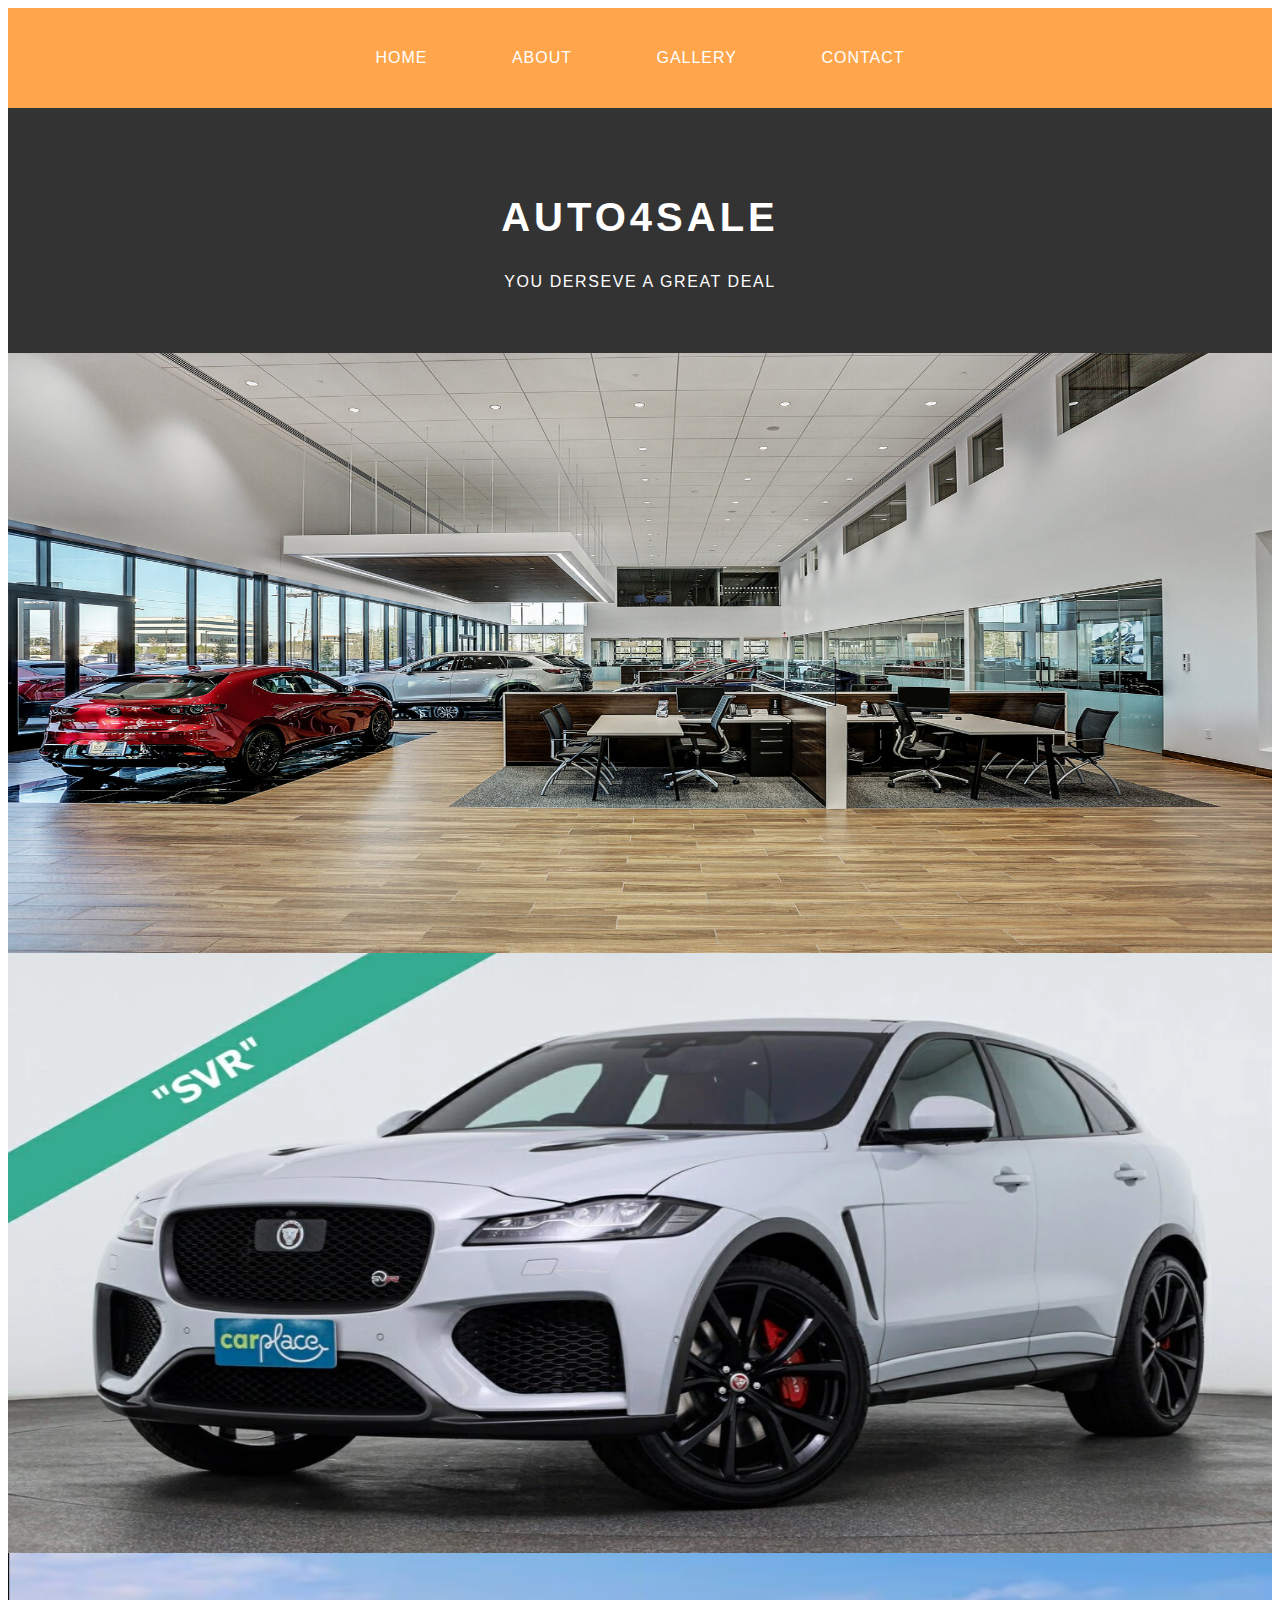
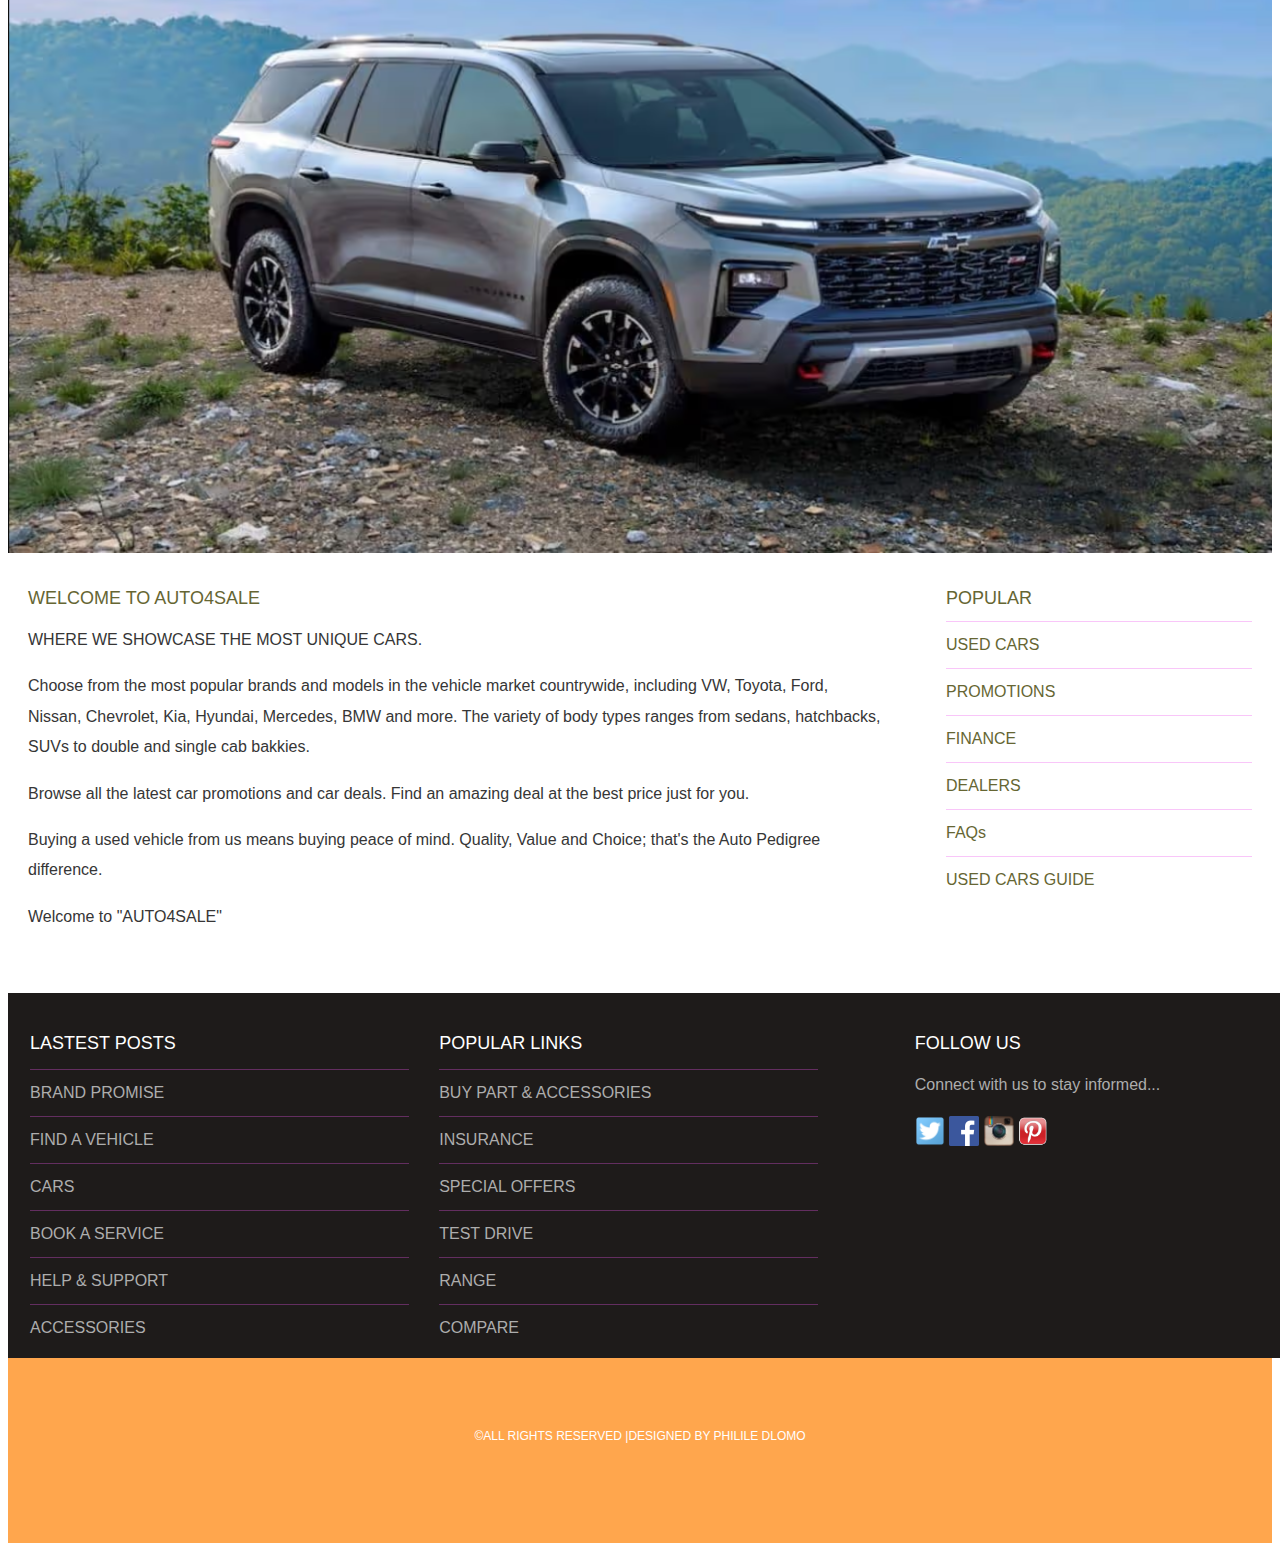
<file: index.html>
<!DOCTYPE html>
<html>
    <head>
        <title>AUTO4SALE </title>
        <link rel="STYLESHEET"  href="style.css">

    </head>
    <body>
        <div id="MENU">
            <ul>
                <li><a href="index.html"> HOME</a></li>
                <li><a href="about-us.html"> ABOUT</a></li>
                <li><a href="gallery.html">GALLERY</a></li>
                <li><a href="contact-us.html">CONTACT</a></li>
            </ul>
        </div>
        <div id="header">
            <h1>AUTO4SALE</h1>
            <p>YOU DERSEVE A GREAT DEAL </p>
                
        </div>
        <div id="banner">
            <img src="images/AUTO4SALE COVER PAGE.jpg">
        </div>

        <div id="banner">
            <img src="images/banner image 2.png">
        </div>

        <div id="banner">
            <img src="images/banner image.png">
        </div>
        
        

        <div id="page">

            <div id="content"> 
                <h2>WELCOME TO AUTO4SALE</h2>  
                <p>WHERE WE SHOWCASE THE MOST UNIQUE CARS.</p>
                <p>Choose from the most popular brands and models in the vehicle market countrywide, including VW, Toyota, Ford, Nissan, Chevrolet, Kia, Hyundai, Mercedes, BMW and more. The variety of body types ranges from sedans, hatchbacks, SUVs to double and single cab bakkies.
                </p>

                <p>Browse all the latest car promotions and car deals. Find an amazing deal at the best price just for you.
                </p>

                <p>Buying a used vehicle from us means buying peace of mind. Quality, Value and Choice; that's the Auto Pedigree difference.

                </p>

                <p>Welcome to "AUTO4SALE"</p>
            </div>

            <div id="sidebar">
                <h2>popular</h2>
                <ul class="styled">
                    <ul class="styled">
                        <li><a href="https://www.autopedigree.co.za/inventory-search?search_form%5Bmake%5D=&search_form%5Bmodel%5D=&search_form%5Bprice_choice%5D=&search_form%5Bprovince%5D=&search_form%5Bbranch%5D=&search_form%5BbodyType%5D=&search_form%5Byear%5D=&search_form%5Bmileage%5D=&search_form%5BfuelType%5D=&search_form%5Btransmission%5D=&search_form%5Bprice_choice_min%5D=&search_form%5Bprice_choice_max%5D=&search_form%5Bcolour%5D=&search_form%5Bord%5D=finalPrice-asc">USED CARS</a></li>
                        <li><a href="https://www.autopedigree.co.za/promotions">PROMOTIONS</a></li>
                        <li><a href="https://www.autopedigree.co.za/financial-services">FINANCE</a></li>
                        <li><a href="https://www.autopedigree.co.za/dealers">DEALERS</a></li>
                        <li><a href="https://www.autopedigree.co.za/frequently-asked-questions">FAQs</a></li>
                        <li><a href="https://www.autopedigree.co.za/used-car-guide">USED CARS GUIDE</a></li>
                    </ul>

            </div>

        </div>
            

        <div id="footer">

            <div id="box1" >
                <h2>lastest posts</h2>
                <ul class="styled">
                    <li><a href="https://www.automark.co.za/brand-promise/">BRAND PROMISE</a></li>
                    <li><a href="https://www.automark.co.za/find-a-vehicle/">FIND A VEHICLE</a></li>
                    <li><a href="https://www.toyota.co.za/">CARS</a></li>
                    <li><a href="https://www.toyota.co.za/owners/services">BOOK A SERVICE</a></li>
                    <li><a href="https://www.toyota.co.za/services/help-and-support">HELP & SUPPORT</a></li>
                    <li><a href="https://www.toyota.co.za/owners/accessories">ACCESSORIES</a></li>
                </ul>

            </div>  
        
            <div id="box2" >
                <h2>popular links</h2>
                <ul class="styled">
                    <li><a href="https://www.toyota.co.za/owners/genuine-parts">BUY PART & ACCESSORIES</a></li>
                    <li><a href="https://www.toyota.co.za/payment-options/insurance">INSURANCE</a></li>
                    <li><a href="https://www.renaultselection.co.za/special-offers">SPECIAL OFFERS</a></li>
                    <li><a href="https://buynow.e-toyota.co.za/lexus/test-drive">TEST DRIVE</a></li>
                    <li><a href="https://www.lexus.co.za/vehicles?type=All">RANGE</a></li>
                    <li><a href="https://www.lexus.co.za/vehicles/car/compare?isDifferentSpecs=false">COMPARE</a></li>
                </ul>

            </div>
    
            <div id="box3">
                <h2>follow us</h2>
                <p>Connect with us to stay informed...</p>
                    <a href="#"><img src="images/twitter.png" height="30"/></a>
                    <a href="#"><img src="images/facebook.png" height="30"/></a>
                    <a href="#"><img src="images/instagram.png" height="30"/></a>
                    <a href="#"><img src="images/pinterest.png" height="30"/></a>

            </div>


        </div>
        
        <div id="copyright">
            <p>&copy;ALl RIGHTS RESERVED |DESIGNED BY Philile Dlomo</p>
        </div>


    </body>
</html>
</file>
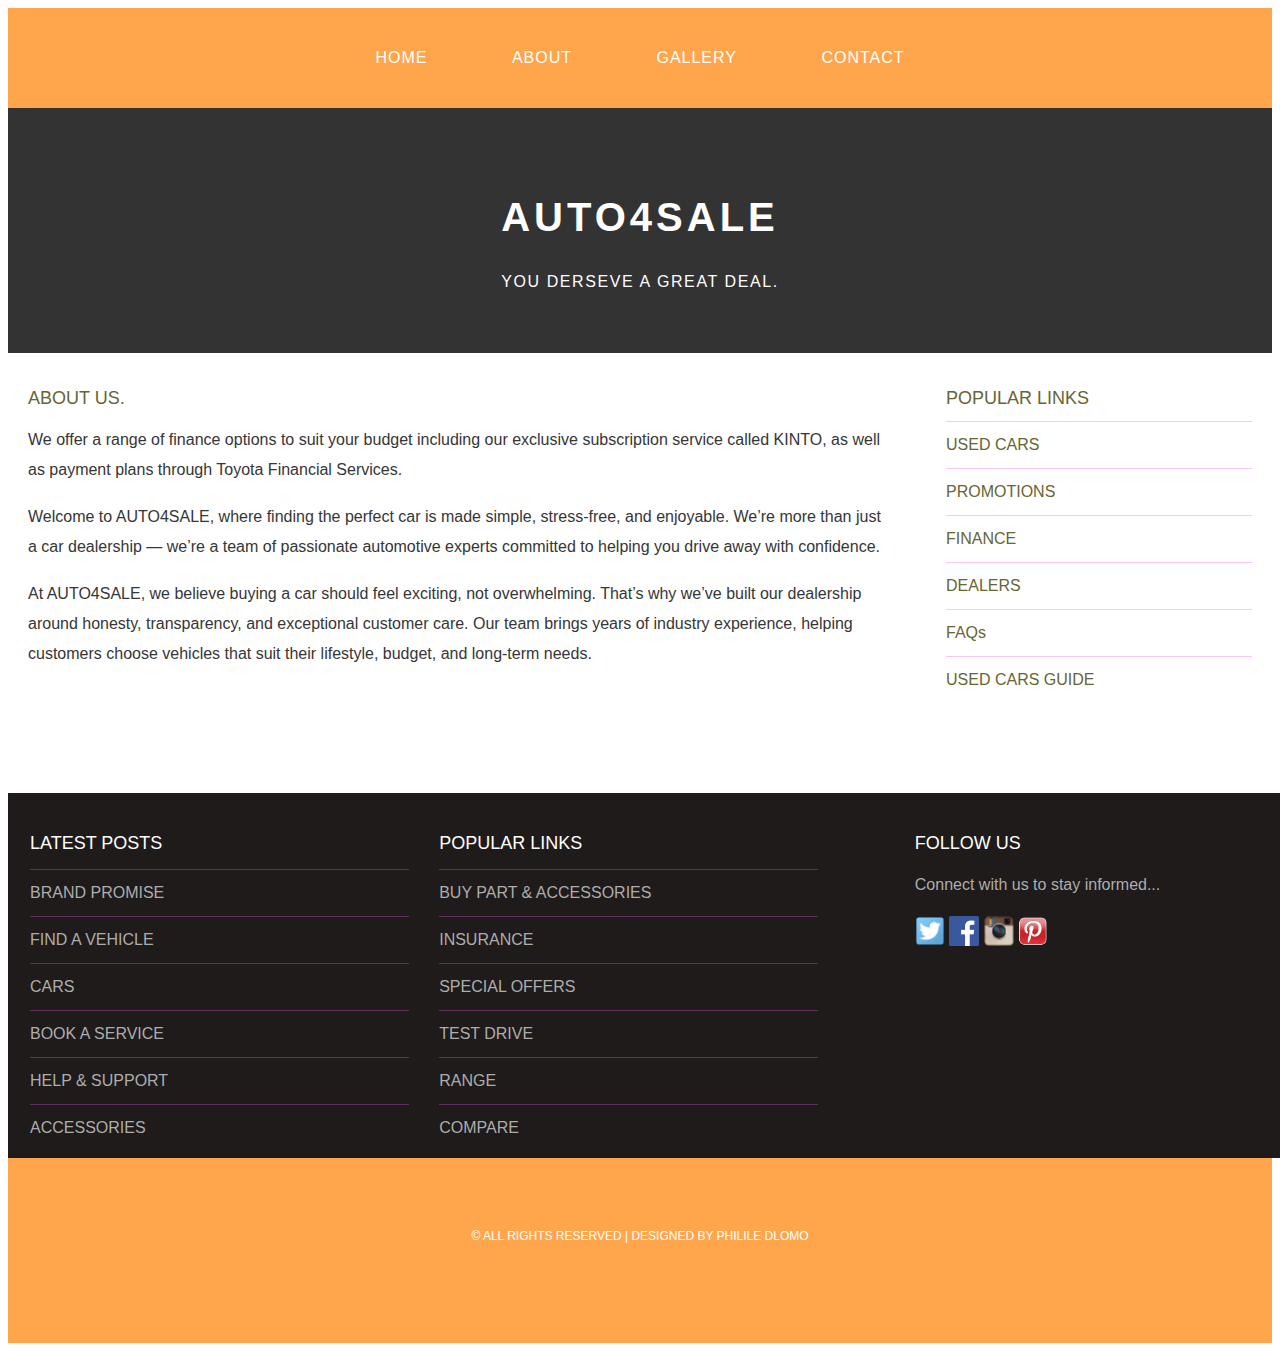
<file: about-us.html>
<!DOCTYPE html>
<html lang="en">
<head>
    <meta charset="UTF-8">
    <meta name="viewport" content="width=device-width, initial-scale=1.0">
    <link rel="stylesheet" href="style.css">
    <title>AUTO4SALE.</title>
</head>
<body>
    <div id="MENU">
        <ul>
            <li><a href="index.html">Home</a></li>
            <li><a href="about-us.html">About</a></li>
            <li><a href="gallery.html">Gallery</a></li>
            <li><a href="contact-us.html">Contact</a></li>
        </ul>
    </div>

    <div id="header">
        <h1>AUTO4SALE  </h1>
        <p>YOU DERSEVE A GREAT DEAL.</p>

    </div>

    

    <div id="page">

        <div id="content">
            <h2>About Us.</h2>
            <p>We offer a range of finance options to suit your budget including our exclusive subscription service called KINTO, as well as payment plans through Toyota Financial Services.</p>
            <p>Welcome to AUTO4SALE, where finding the perfect car is made simple, stress-free, and enjoyable. We’re more than just a car dealership — we’re a team of passionate automotive experts committed to helping you drive away with confidence. </p>
            <p>At AUTO4SALE, we believe buying a car should feel exciting, not overwhelming. That’s why we’ve built our dealership around honesty, transparency, and exceptional customer care. Our team brings years of industry experience, helping customers choose vehicles that suit their lifestyle, budget, and long-term needs. </p>

        </div>
        
        <div id="sidebar">
            <h2>Popular Links</h2>
            <ul class="styled">
            <li><a href="https://www.autopedigree.co.za/inventory-search?search_form%5Bmake%5D=&search_form%5Bmodel%5D=&search_form%5Bprice_choice%5D=&search_form%5Bprovince%5D=&search_form%5Bbranch%5D=&search_form%5BbodyType%5D=&search_form%5Byear%5D=&search_form%5Bmileage%5D=&search_form%5BfuelType%5D=&search_form%5Btransmission%5D=&search_form%5Bprice_choice_min%5D=&search_form%5Bprice_choice_max%5D=&search_form%5Bcolour%5D=&search_form%5Bord%5D=finalPrice-asc">USED CARS</a></li>
                        <li><a href="https://www.autopedigree.co.za/promotions">PROMOTIONS</a></li>
                        <li><a href="https://www.autopedigree.co.za/financial-services">FINANCE</a></li>
                        <li><a href="https://www.autopedigree.co.za/dealers">DEALERS</a></li>
                        <li><a href="https://www.autopedigree.co.za/frequently-asked-questions">FAQs</a></li>
                        <li><a href="https://www.autopedigree.co.za/used-car-guide">USED CARS GUIDE</a></li>
   
            </ul>
        </div>

    </div>

    <div id="footer">

        <div id="box1">
            <h2>Latest Posts</h2>
                <ul class="styled">
                    <li><a href="https://www.automark.co.za/brand-promise/">BRAND PROMISE</a></li>
                    <li><a href="https://www.automark.co.za/find-a-vehicle/">FIND A VEHICLE</a></li>
                    <li><a href="https://www.toyota.co.za/">CARS</a></li>
                    <li><a href="https://www.toyota.co.za/owners/services">BOOK A SERVICE</a></li>
                    <li><a href="https://www.toyota.co.za/services/help-and-support">HELP & SUPPORT</a></li>
                    <li><a href="https://www.toyota.co.za/owners/accessories">ACCESSORIES</a></li>
              
                </ul>
        </div>

        <div id="box2">
            <h2>Popular Links</h2>
                <ul class="styled">
                   <li><a href="https://www.toyota.co.za/owners/genuine-parts">BUY PART & ACCESSORIES</a></li>
                    <li><a href="https://www.toyota.co.za/payment-options/insurance">INSURANCE</a></li>
                    <li><a href="https://www.renaultselection.co.za/special-offers">SPECIAL OFFERS</a></li>
                    <li><a href="https://buynow.e-toyota.co.za/lexus/test-drive">TEST DRIVE</a></li>
                    <li><a href="https://www.lexus.co.za/vehicles?type=All">RANGE</a></li>
                    <li><a href="https://www.lexus.co.za/vehicles/car/compare?isDifferentSpecs=false">COMPARE</a></li>
                 </ul>   

        </div>

        <div id="box3">
            <h2>Follow Us</h2>
                <p>Connect with us to stay informed...</p>
                <a href="#"><img src="images/twitter.png" height="30"/></a>
                <a href="#"><img src="images/facebook.png" height="30"/></a>
                <a href="#"><img src="images/instagram.png" height="30"/></a>
                <a href="#"><img src="images/pinterest.png" height="30"/></a>

        </div>


    </div>
    <div id="copyright">
        <p>&copy; All Rights Reserved | Designed by Philile Dlomo</p>

    </div>


</body>
</html>
</file>
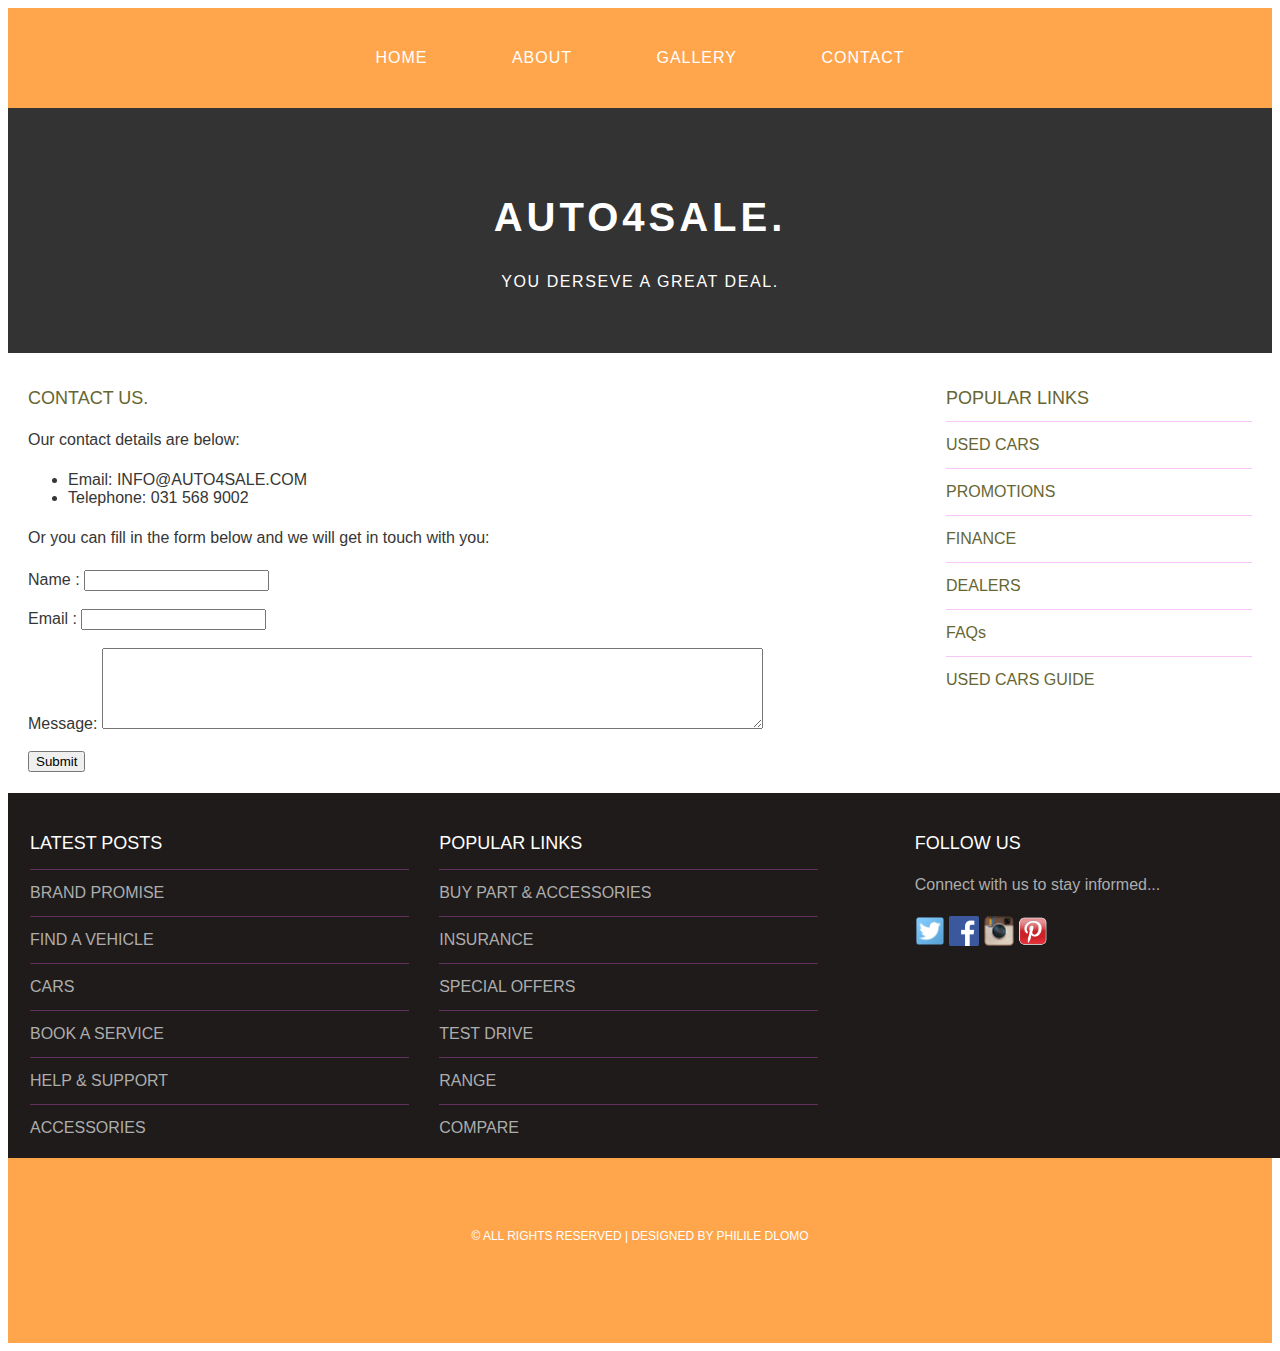
<file: contact-us.html>
<!DOCTYPE html>
<html lang="en">
<head>
    <meta charset="UTF-8">
    <meta name="viewport" content="width=device-width, initial-scale=1.0">
    <link rel="stylesheet" href="style.css">
    <title>AUTO4SALE.</title>
</head>
<body>
    <div id="MENU">
        <ul>
            <li><a href="index.html">Home</a></li>
            <li><a href="about-us.html">About</a></li>
            <li><a href="gallery.html">Gallery</a></li>
            <li><a href="contact-us.html">Contact</a></li>
        </ul>
    </div>

    <div id="header">
        <h1>AUTO4SALE.  </h1>
        <p>YOU DERSEVE A GREAT DEAL.</p>

    </div>

    

    <div id="page">

        <div id="content">
            <h2>Contact Us.</h2>

            <p>Our contact details are below:</p>
            <ul class="style1">
            <li>Email: INFO@AUTO4SALE.COM</li>
            <li>Telephone: 031 568 9002</li>
            </ul>

            <p>Or you can fill in the form below and we will get in touch with you:</p>

            <form>
            Name     : <input type="text" /><br/><br/>
            Email     : <input type="email" /><br/><br/>
            Message: <textarea cols="80" rows="5"></textarea><br/><br/>
            <input type="submit" value="Submit"/>
            </form>

        </div>
        
        <div id="sidebar">
            <h2>Popular Links</h2>
            <ul class="styled">
            <li><a href="https://www.autopedigree.co.za/inventory-search?search_form%5Bmake%5D=&search_form%5Bmodel%5D=&search_form%5Bprice_choice%5D=&search_form%5Bprovince%5D=&search_form%5Bbranch%5D=&search_form%5BbodyType%5D=&search_form%5Byear%5D=&search_form%5Bmileage%5D=&search_form%5BfuelType%5D=&search_form%5Btransmission%5D=&search_form%5Bprice_choice_min%5D=&search_form%5Bprice_choice_max%5D=&search_form%5Bcolour%5D=&search_form%5Bord%5D=finalPrice-asc">USED CARS</a></li>
                        <li><a href="https://www.autopedigree.co.za/promotions">PROMOTIONS</a></li>
                        <li><a href="https://www.autopedigree.co.za/financial-services">FINANCE</a></li>
                        <li><a href="https://www.autopedigree.co.za/dealers">DEALERS</a></li>
                        <li><a href="https://www.autopedigree.co.za/frequently-asked-questions">FAQs</a></li>
                        <li><a href="https://www.autopedigree.co.za/used-car-guide">USED CARS GUIDE</a></li>
            </ul>
        </div>

    </div>

    <div id="footer">

        <div id="box1">
            <h2>Latest Posts</h2>
                <ul class="styled">
                    <li><a href="https://www.automark.co.za/brand-promise/">BRAND PROMISE</a></li>
                    <li><a href="https://www.automark.co.za/find-a-vehicle/">FIND A VEHICLE</a></li>
                    <li><a href="https://www.toyota.co.za/">CARS</a></li>
                    <li><a href="https://www.toyota.co.za/owners/services">BOOK A SERVICE</a></li>
                    <li><a href="https://www.toyota.co.za/services/help-and-support">HELP & SUPPORT</a></li>
                    <li><a href="https://www.toyota.co.za/owners/accessories">ACCESSORIES</a></li>
                      </ul>
        </div>

        <div id="box2">
            <h2>Popular Links</h2>
                <ul class="styled">
                     <li><a href="https://www.toyota.co.za/owners/genuine-parts">BUY PART & ACCESSORIES</a></li>
                    <li><a href="https://www.toyota.co.za/payment-options/insurance">INSURANCE</a></li>
                    <li><a href="https://www.renaultselection.co.za/special-offers">SPECIAL OFFERS</a></li>
                    <li><a href="https://buynow.e-toyota.co.za/lexus/test-drive">TEST DRIVE</a></li>
                    <li><a href="https://www.lexus.co.za/vehicles?type=All">RANGE</a></li>
                    <li><a href="https://www.lexus.co.za/vehicles/car/compare?isDifferentSpecs=false">COMPARE</a></li>
                    
                </ul>   

        </div>

        <div id="box3">
            <h2>Follow Us</h2>
                <p>Connect with us to stay informed...</p>
                <a href="#"><img src="images/twitter.png" height="30"/></a>
                <a href="#"><img src="images/facebook.png" height="30"/></a>
                <a href="#"><img src="images/instagram.png" height="30"/></a>
                <a href="#"><img src="images/pinterest.png" height="30"/></a>

        </div>


    </div>
    <div id="copyright">
        <p>&copy; All Rights Reserved | Designed by Philile Dlomo</p>

    </div>


</body>
</html>
</file>
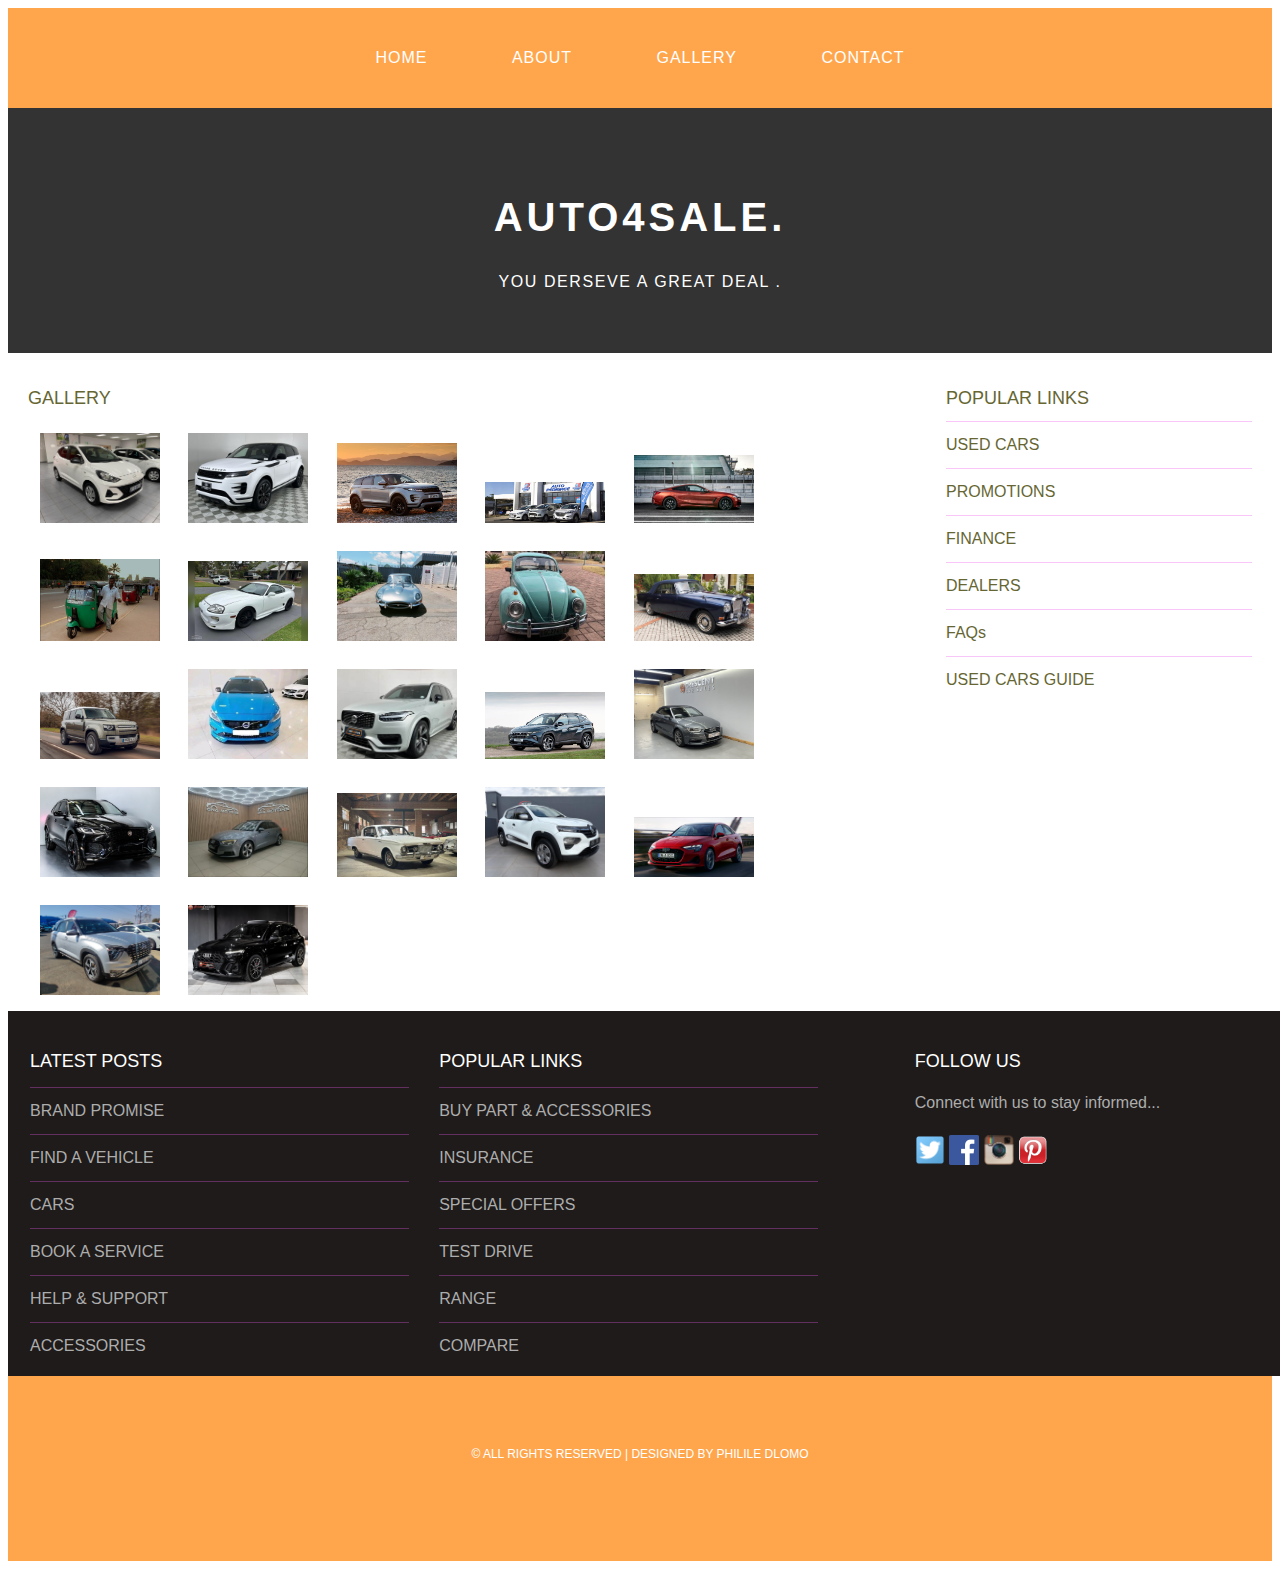
<file: gallery.html>
<!DOCTYPE html>
<html lang="en">
<head>
    <meta charset="UTF-8">
    <meta name="viewport" content="width=device-width, initial-scale=1.0">
    <link rel="stylesheet" href="style.css">
    <title>AUTO4SALE.</title>
</head>
<body>
    <div id="MENU">
        <ul>
            <li><a href="index.html">Home</a></li>
            <li><a href="about-us.html">About</a></li>
            <li><a href="gallery.html">Gallery</a></li>
            <li><a href="contact-us.html">Contact</a></li>
        </ul>
    </div>

    <div id="header">
        <h1>AUTO4SALE.  </h1>
        <p>YOU DERSEVE A GREAT DEAL .</p>

    </div>

    

    <div id="page">

        <div id="content">
            <h2>Gallery</h2>
            <div id="gallery">
                <img src="images/IMAGE10.jpeg" alt="">
                <img src="images/IMAGE11.jpg" alt="">
                <img src="images/IMAGE12.png" alt="">
                <img src="images/IMAGE13.jpeg" alt="">
                <img src="images/IMAGE14.jpg" alt="">
                <img src="images/IMAGE15.png" alt="">
                <img src="images/IMAGE16.jpg" alt="">
                <img src="images/IMAGE17.jpg" alt="">
                <img src="images/IMAGE18.jpg" alt="">
                <img src="images/IMAGE19.jpg" alt="">
                <img src="images/IMAGE20.jpg" alt="">
                <img src="images/IMAGE21.jpg" alt="">
                <img src="images/IMAGE22.jpg" alt="">
                <img src="images/IMAGE23.jpg" alt="">
                <img src="images/IMAGE24.jpeg" alt="">
                <img src="images/IMAGE25.jpg" alt="">
                <img src="images/IMAGE26.png" alt="">
                <img src="images/IMAGE27.jpeg" alt="">
                <img src="images/IMAGE28.jpg" alt="">
                <img src="images/IMAGE29.png" alt="">
                <img src="images/IMAGE30.jpeg" alt="">
                <img src="images/IMAGE31.jpg" alt="">
            
            </div>
        </div>
        
        <div id="sidebar">
            <h2>Popular Links</h2>
            <ul class="styled">
            <li><a href="https://www.autopedigree.co.za/inventory-search?search_form%5Bmake%5D=&search_form%5Bmodel%5D=&search_form%5Bprice_choice%5D=&search_form%5Bprovince%5D=&search_form%5Bbranch%5D=&search_form%5BbodyType%5D=&search_form%5Byear%5D=&search_form%5Bmileage%5D=&search_form%5BfuelType%5D=&search_form%5Btransmission%5D=&search_form%5Bprice_choice_min%5D=&search_form%5Bprice_choice_max%5D=&search_form%5Bcolour%5D=&search_form%5Bord%5D=finalPrice-asc">USED CARS</a></li>
                        <li><a href="https://www.autopedigree.co.za/promotions">PROMOTIONS</a></li>
                        <li><a href="https://www.autopedigree.co.za/financial-services">FINANCE</a></li>
                        <li><a href="https://www.autopedigree.co.za/dealers">DEALERS</a></li>
                        <li><a href="https://www.autopedigree.co.za/frequently-asked-questions">FAQs</a></li>
                        <li><a href="https://www.autopedigree.co.za/used-car-guide">USED CARS GUIDE</a></li>
            </ul>
        </div>

    </div>

    <div id="footer">

        <div id="box1">
            <h2>Latest Posts</h2>
                <ul class="styled">
                    <li><a href="https://www.automark.co.za/brand-promise/">BRAND PROMISE</a></li>
                    <li><a href="https://www.automark.co.za/find-a-vehicle/">FIND A VEHICLE</a></li>
                    <li><a href="https://www.toyota.co.za/">CARS</a></li>
                    <li><a href="https://www.toyota.co.za/owners/services">BOOK A SERVICE</a></li>
                    <li><a href="https://www.toyota.co.za/services/help-and-support">HELP & SUPPORT</a></li>
                    <li><a href="https://www.toyota.co.za/owners/accessories">ACCESSORIES</a></li>
                </ul>
        </div>

        <div id="box2">
            <h2>Popular Links</h2>
                <ul class="styled">
                    <li><a href="https://www.toyota.co.za/owners/genuine-parts">BUY PART & ACCESSORIES</a></li>
                    <li><a href="https://www.toyota.co.za/payment-options/insurance">INSURANCE</a></li>
                    <li><a href="https://www.renaultselection.co.za/special-offers">SPECIAL OFFERS</a></li>
                    <li><a href="https://buynow.e-toyota.co.za/lexus/test-drive">TEST DRIVE</a></li>
                    <li><a href="https://www.lexus.co.za/vehicles?type=All">RANGE</a></li>
                    <li><a href="https://www.lexus.co.za/vehicles/car/compare?isDifferentSpecs=false">COMPARE</a></li>
                    
                </ul>   

        </div>

        <div id="box3">
            <h2>Follow Us</h2>
                <p>Connect with us to stay informed...</p>
                <a href="#"><img src="images/twitter.png" height="30"/></a>
                <a href="#"><img src="images/facebook.png" height="30"/></a>
                <a href="#"><img src="images/instagram.png" height="30"/></a>
                <a href="#"><img src="images/pinterest.png" height="30"/></a>

        </div>


    </div>
    <div id="copyright">
        <p>&copy; All Rights Reserved | Designed by Philile Dlomo</p>

    </div>


</body>
</html>
</file>
<file: style.css>
/* ===========================UNIVERAL STYLES======================== */


body{
    margin: O;
    padding: 0;
    background-color: #FFFFFF;
    font-family: RALEWAY,sans-serif;
    font-size: 16PX;
    font-weight: 400;
    color: #363636;
}

P{
    line-height: 190%;
}

a{
    text-decoration: none;
    color: #666633;
}
 /* ===========================MENU======================== */

#MENU{
    background-color: #ffa64d;
    height: 100PX;
}


#MENU ul{
    margin: 0;
    padding: 0;
    list-style-type: none;
    text-align: center;
}

#MENU li{
    display: inline-block;
}

#MENU a{
    letter-spacing: 1px;
    text-decoration: none;
    text-align: center;
    text-transform: uppercase;
    font-size: 16px;
    line-height: 100px;
    color: #FFFFFF;

    padding: 0 40px;
    border: none;
    display: block;
}



#MENU a:hover{
    background-color: #666633;
}

/* ===========================HEADER======================== */

#header{
    padding: 60px 0px 40px 0;
    background-color: #333333;
    text-align: center;
}

#header h1{
    letter-spacing: 0.1em;
    font-size: 40px;
    color: #FFFFFF;
}

#header p{
    letter-spacing: 0.1em;
    color: #FFFFFF;
}

/* ===========================BANNER======================== */

#banner{
    height: 600px;
}

#banner img{
    width: 100%;
    height: 600px;
}

/* ===========================PAGE======================== */

#page{
    min-height: 400px;
    padding: 20px;
}

#page h2{
    margin-bottom: 12px;
    text-transform: uppercase;
    font-weight: 400;
    font-size: 18px;
    color: #666633;
}

/* ===========================CONTENT======================== */

#content{
    float: left;
    width: 70%;
}

/* ===========================SIDEBAR======================== */

#sidebar{
    float: right;
    width: 25%;

}

/* ===========================LISTS======================== */

ul.styled{
    margin: 0;
    padding: 0;
    list-style-type: none;
}

ul.styled li{
    border-top: solid 1px #e5e5;
    padding: 14px 0px;
}


 /* ===========================FOOTER======================== */

 #footer{
    width: 100%;
    height: 340px;
    background-color:#1e1b1a ;
    padding-top: 25px;
    padding-left: 22px;
    clear: both;
 }

 #footer h2{
    font-size: 18px;
    font-weight: 400;
    text-transform: uppercase;
    color: #FFFFFF;
 }

 #footer p{
    color: #adadad;
 }

 #footer a{
    color: #adadad;
 }

 #box1{
    float: left;
    width: 30%;
    padding-right: 30px;
 }

 #box2 {
    float: left;
    width: 30%;
    padding-right: 30px;
}

 #box3{
    float: right;
    width: 30%;
    padding-left: 30px;
 }

  /* ===========================COPYRIGHT======================== */

  #copyright{
    width: 100%;
    height: 130px;
    text-align: center;
    background-color: #ffa64d;
    padding-top: 55px;
    clear: both;
  }

  #copyright p{
    font-size: 12px;
    letter-spacing: 0,1em;
    text-transform: uppercase;
    color: #FFFFFF;
  }

/*======================== GALLERY  =======================*/

#gallery img{
	width:120px;
	margin:12px;
	-moz-transition: -moz-transform 0.5s ease-in;
	-webkit-transition: -webkit-transform 0.5s ease-in;
	-o-transition: -o-transform 0.5s ease-in;
}

#gallery img:hover{
	-moz-transform: scale(3);
	-webkit-transform: scale(3);
	-o-transform: scale(3);
 }
</file>
